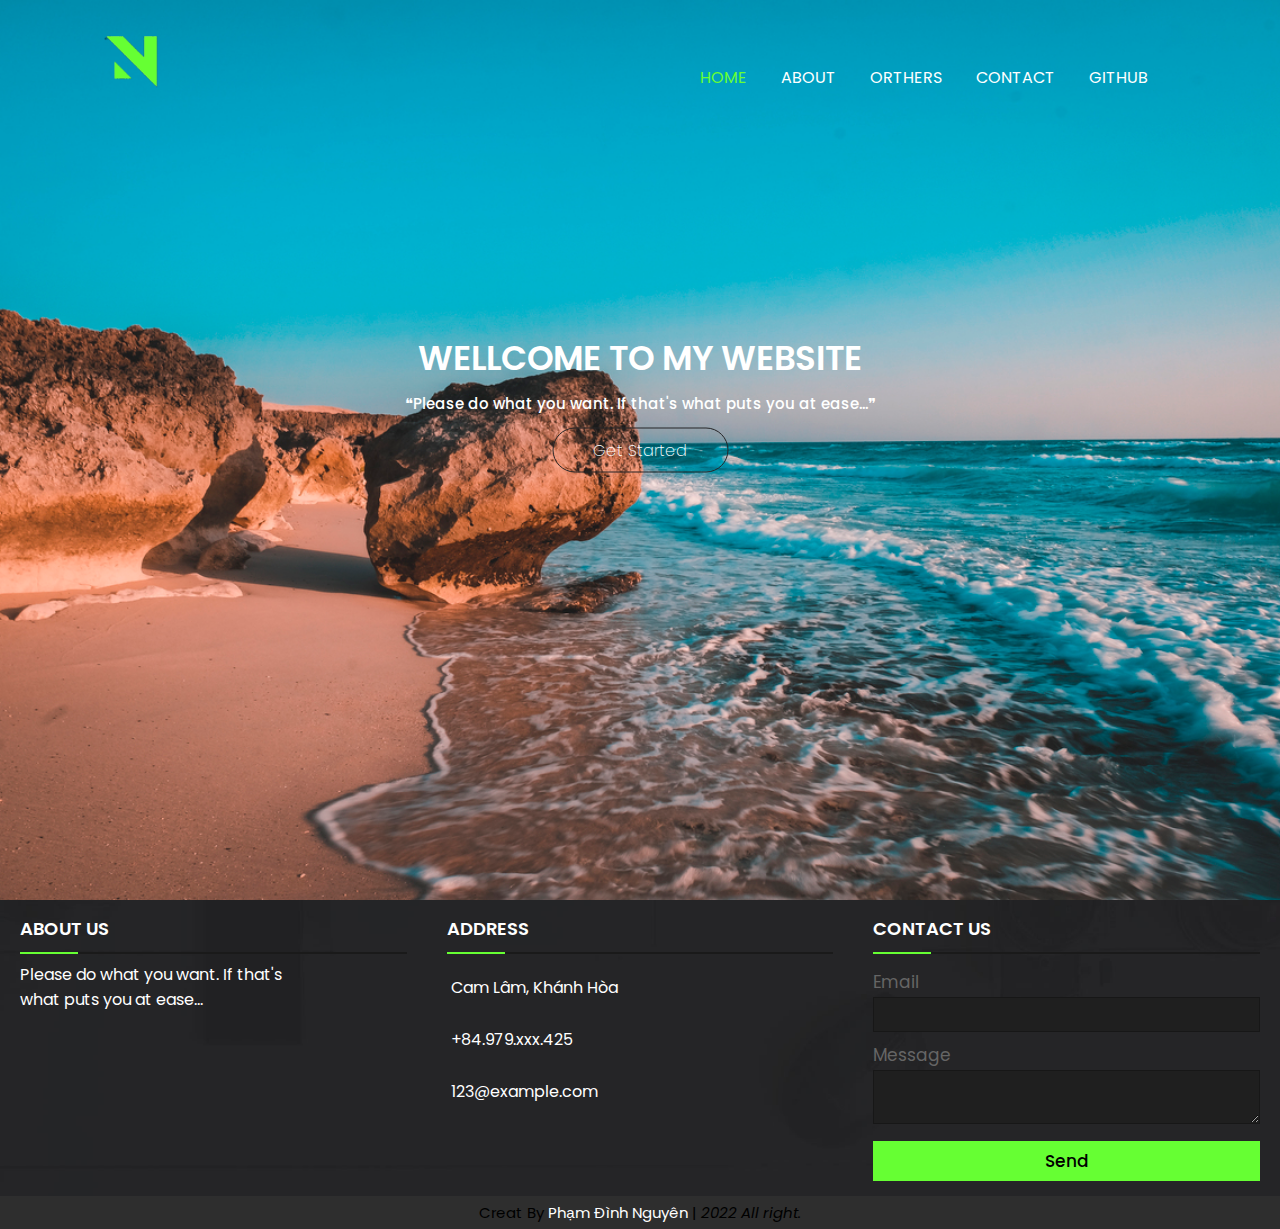
<file: index.html>
<!DOCTYPE html>
<html>
<head>
	<meta charset="UTF-8">
	<meta name="viewport" content="width=device-width, initial-scale=1.0">
	<title>HOME | Phạm Đình Nguyên</title>
	<link rel="stylesheet" type="text/css" href="css/main.css">
	<link rel="shorcut icon" type="image/png" href="images/logo.png">
	<link rel="stylesheet" href="https://site-assets.fontawesome.com/releases/v6.1.1/css/all.css">
</head>
<body>
	<header>
		<div class="container">
			<div class="navbar">
				<a href="index.html"><img src="images/logo.png" class="logo"/></a>
				<nav>
					<ul id="menuList">
						<li class="active"><a href="index.html">HOME</a></li>
						<li><a href="about.html">ABOUT</a></li>
						<li><a href="others.html">ORTHERS</a></li>
						<li><a href="contact.html">CONTACT</a></li>
						<li><a href="https://github.com/PhamDinhNguyenCW">GITHUB</a></li>
					</ul>
				</nav>
				<img src="images/menu.png" id="menu" class="menu-icon" onclick="togglemenu()" />
				<img src="images/close.png" id="close" class="close-icon" onclick="closemenu()"/>
			</div>
		</div>
	</header>
	<section class="section">
		<div class="box_section">
			<div class="title">
				<h1>WELLCOME TO MY WEBSITE</h1>
			</div>
			<div class="noidung">
				<p>❝Please do what you want. If that's what puts you at ease...❞</p>
			</div>
			<a href="#"><button class="btn btn_button">Get Started</button></a>
		</div>
	</section>
	<footer class="footer">
		<div class="main-content">
			<div class="left box">
				<h2>About us</h2>
				<div class="content">
					<p>Please do what you want. If that's<br> what puts you at ease...</p>
					<div class="social">
						<a href="https://www.facebook.com/PhamDinhNguyenCW"><i class="fa-brands fa-facebook"></i></a>
						<a href="https://www.twitter.com/phamdnguyn_203"><i class="fa-brands fa-twitter"></i></a>
						<a href="https://www.instagram.com/phamdnguyn_203"><i class="fa-brands fa-instagram"></i></a>
						<a href="https://github.com/PhamDinhNguyenCW"><i class="fa-brands fa-github"></i></a>
					</div>
				</div>
			</div>
			<div class="center box">
				<h2>Address</h2>
					<div class="content">
						<div class="place">
							<a href="index.html"><i class="fa-solid fa-location-dot"></i> &nbsp;Cam Lâm, Khánh Hòa</a>
						</div>
						<div class="phone">
							<a href="tell:+84.979.xxx.425"><i class="fa-solid fa-phone"></i> &nbsp;+84.979.xxx.425</a>
						</div>
						<div class="email">
							<a href="mailto:123@example.com"><i class="fa-solid fa-envelope"></i> &nbsp;123@example.com</a>
						</div>
					</div>
			</div>
			<div class="right box">
				<h2>Contact us</h2>
				<div class="content">
					<form action="#">
						<div class="email">
							<div class="text">Email </div>
							<input type="email" required/>
						</div>
						<div class="msg">
							<div class="text">Message</div>
							<textarea rows="2" cols="25" required></textarea>
						</div>
						<div class="btn_submit">
							<button type="submit">Send</button>
						</div>
					</form>
				</div>
			</div>
		</div>
		<div class="bottom">
			<center>
				<span class="credit">Creat By<a href="https://www.facebook.com/PhamDinhNguyenCW"> Phạm Đình Nguyên </a> | </span>
				<i class="fa-light fa-copyright"><span> 2022 All right.</span></i>
			</center>
		</div>
	</footer>
    <script>
		var menuList = document.getElementById("menuList");
		menuList.style.maxHeight = "0px";
		var img = document.getElementById("menu");
		var img = document.getElementById("close");
		document.getElementById('close').style.display='none';
		function togglemenu(){
			menuList.style.maxHeight = "200px";
			document.getElementById('menu').style.display='none';
			document.getElementById('close').style.display='block';
		}
		function closemenu() {
			menuList.style.maxHeight = "0px";
			document.getElementById('close').style.display='none';
			document.getElementById('menu').style.display='block';
		}
	</script>
</body>
</html>
</file>
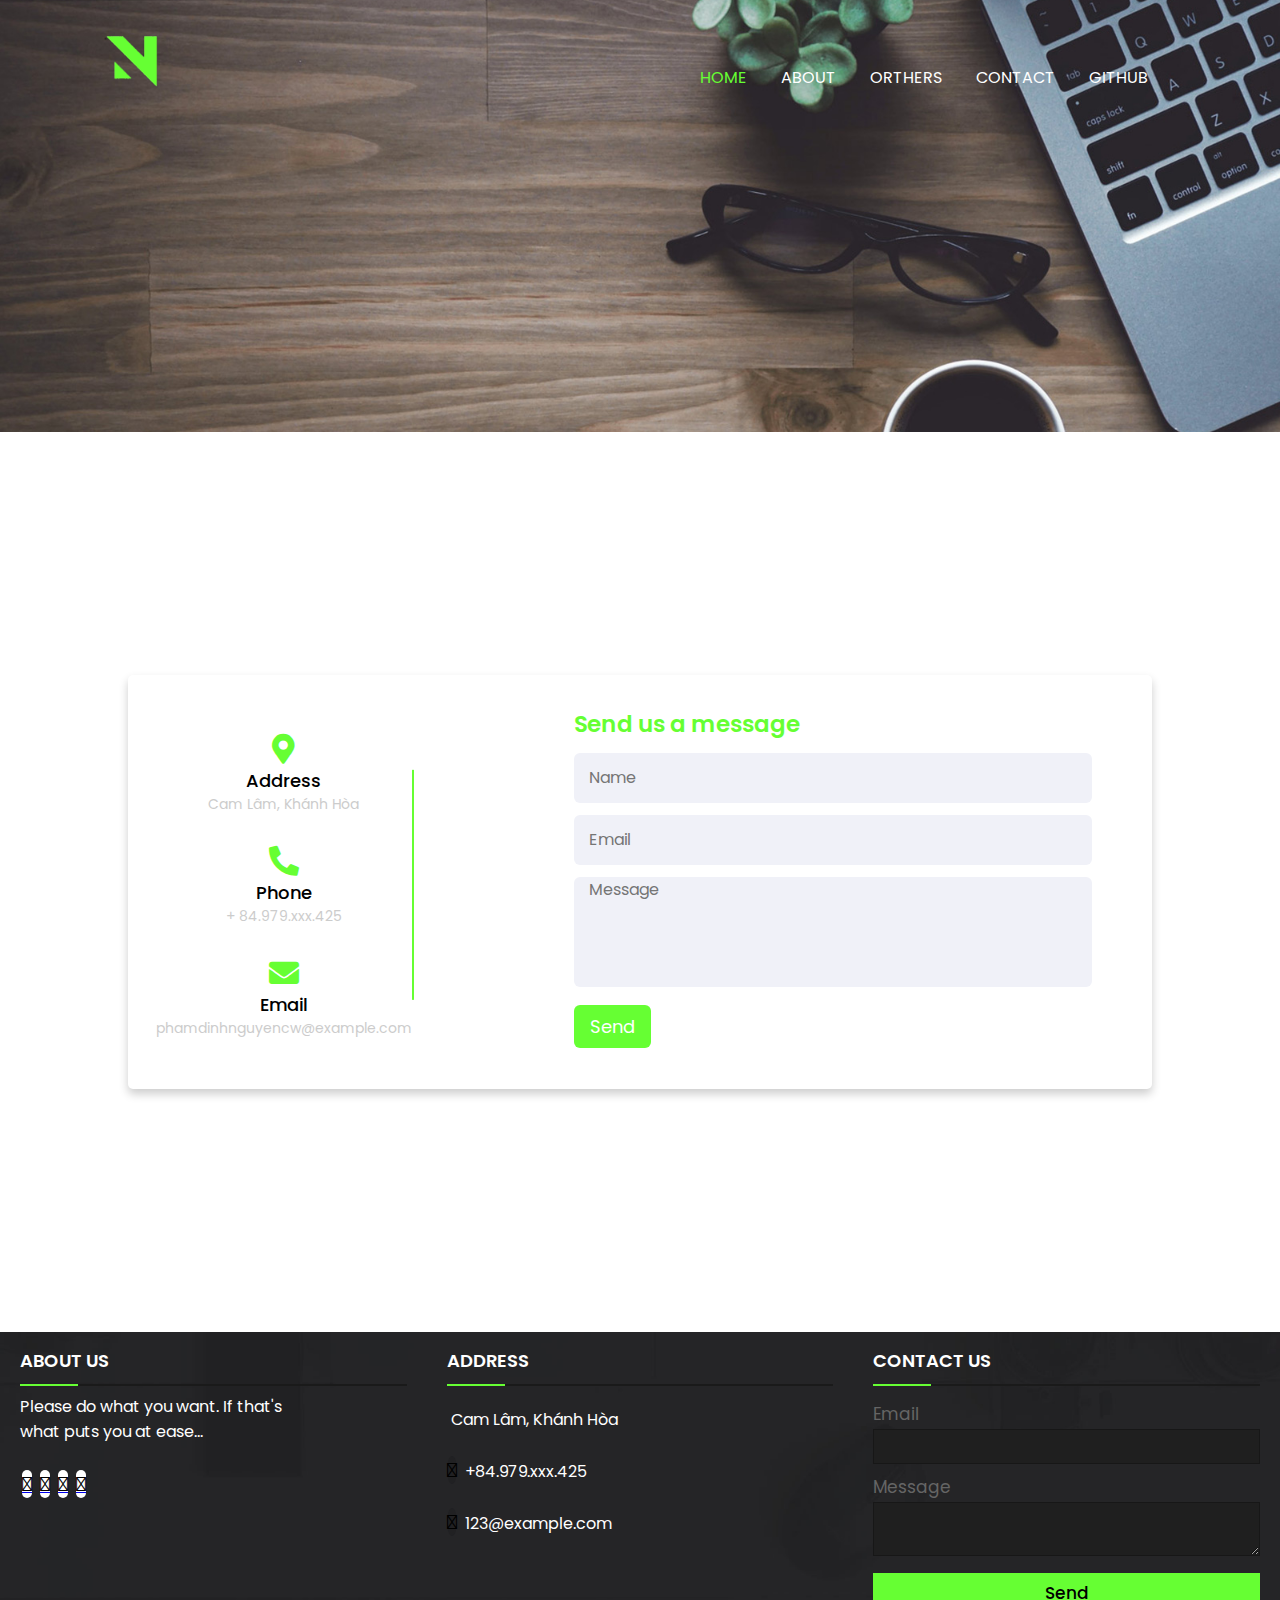
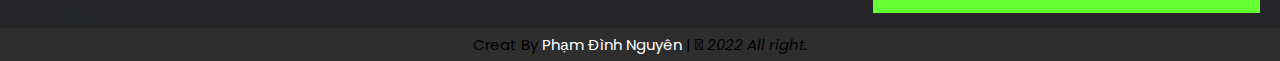
<file: contact.html>
<!DOCTYPE html>
<html lang="en">
<head>
    <meta charset="UTF-8">
    <meta http-equiv="X-UA-Compatible" content="IE=edge">
    <meta name="viewport" content="width=device-width, initial-scale=1.0">
    <title>CONTACT | Phạm Đình Nguyên</title>
    <link rel="stylesheet" type="text/css" href="css/main_contact.css">
	<link rel="shorcut icon" type="image/png" href="images/logo.png">
	<link rel="stylesheet" href="https://site-assets.fontawesome.com/releases/v6.1.1/css/all.css">
    <link rel="stylesheet" href="https://cdnjs.cloudflare.com/ajax/libs/font-awesome/5.15.4/css/all.min.css" />
</head>
<body>
    <header>
        <div class="bg-1">
        <div class="container">
            <div class="navbar">
				<a href="index.html"><img src="images/logo.png" class="logo"/></a>
				<nav>
					<ul id="menuList">
						<li class="active"><a href="index.html">HOME</a></li>
						<li><a href="about.html">ABOUT</a></li>
						<li><a href="others.html">ORTHERS</a></li>
						<li><a href="contact.html">CONTACT</a></li>
						<li><a href="https://github.com/PhamDinhNguyenCW">GITHUB</a></li>
					</ul>
				</nav>
				<img src="images/menu.png" id="menu" class="menu-icon" onclick="togglemenu()" />
				<img src="images/close.png" id="close" class="close-icon" onclick="closemenu()"/>
			</div>
        </div></div>
    </header>
    <section class="section">
        <div class="container_contact">
            <div class="content_contact">
                <div class="left-side">
                    <div class="address details">
                        <i class="fas fa-map-marker-alt"></i>
                        <div class="topic">Address</div>
                        <div class="text-one">Cam Lâm, Khánh Hòa</div>
                    </div>
                    <div class="phone details">
                        <i class="fas fa-phone-alt"></i>
                        <div class="topic">Phone</div>
                        <div class="text-one">+ 84.979.xxx.425</div>
                    </div>
                    <div class="email details">
                        <i class="fas fa-envelope"></i>
                        <div class="topic">Email</div>
                        <div class="text-one">phamdinhnguyencw@example.com</div>
                    </div>
                </div>
                <div class="right-side">
                    <div class="topic-text">Send us a message</div>
                    <form action="#">
                        <div class="input-box">
                         <input type="text" placeholder="Name">
                        </div>
                        <div class="input-box">
                        <input type="text" placeholder="Email">
                        </div>
                        <div class="input-box message-box">
                        <textarea placeholder="Message"></textarea>
                        </div>
                        <div class="button">
                            <input type="button" value="Send">
                        </div>
                    </form>
                </div>
            </div>
        </div>
    </section>
    <footer class="footer">
		<div class="main-content">
			<div class="left box">
				<h2>About us</h2>
				<div class="content">
					<p>Please do what you want. If that's<br> what puts you at ease...</p>
					<div class="social">
						<a href="https://www.facebook.com/PhamDinhNguyenCW"><i class="fa-brands fa-facebook"></i></a>
						<a href="https://www.twitter.com/phamdnguyn_203"><i class="fa-brands fa-twitter"></i></a>
						<a href="https://www.instagram.com/phamdnguyn_203"><i class="fa-brands fa-instagram"></i></a>
						<a href="https://github.com/PhamDinhNguyenCW"><i class="fa-brands fa-github"></i></a>
					</div>
				</div>
			</div>
			<div class="center box">
				<h2>Address</h2>
					<div class="content">
						<div class="place">
							<a href="index.html"><i class="fa-solid fa-location-dot"></i> &nbsp;Cam Lâm, Khánh Hòa</a>
						</div>
						<div class="phone">
							<a href="tell:+84.979.xxx.425"><i class="fa-solid fa-phone"></i> &nbsp;+84.979.xxx.425</a>
						</div>
						<div class="email">
							<a href="mailto:123@example.com"><i class="fa-solid fa-envelope"></i> &nbsp;123@example.com</a>
						</div>
					</div>
			</div>
			<div class="right box">
				<h2>Contact us</h2>
				<div class="content">
					<form action="#">
						<div class="email">
							<div class="text">Email </div>
							<input type="email" required/>
						</div>
						<div class="msg">
							<div class="text">Message</div>
							<textarea rows="2" cols="25" required></textarea>
						</div>
						<div class="btn">
							<button type="submit">Send</button>
						</div>
					</form>
				</div>
			</div>
		</div>
		<div class="bottom">
			<center>
				<span class="credit">Creat By<a href="#"> Phạm Đình Nguyên </a> | </span>
				<i class="fa-light fa-copyright"><span> 2022 All right.</span></i>
			</center>
		</div>
	</footer>
    <script>
		var menuList = document.getElementById("menuList");
		menuList.style.maxHeight = "0px";
		var img = document.getElementById("menu");
		var img = document.getElementById("close");
		document.getElementById('close').style.display='none';
		function togglemenu(){
			menuList.style.maxHeight = "200px";
			document.getElementById('menu').style.display='none';
			document.getElementById('close').style.display='block';
		}
		function closemenu() {
			menuList.style.maxHeight = "0px";
			document.getElementById('close').style.display='none';
			document.getElementById('menu').style.display='block';
		}
	</script>
</body>
</html>
</file>
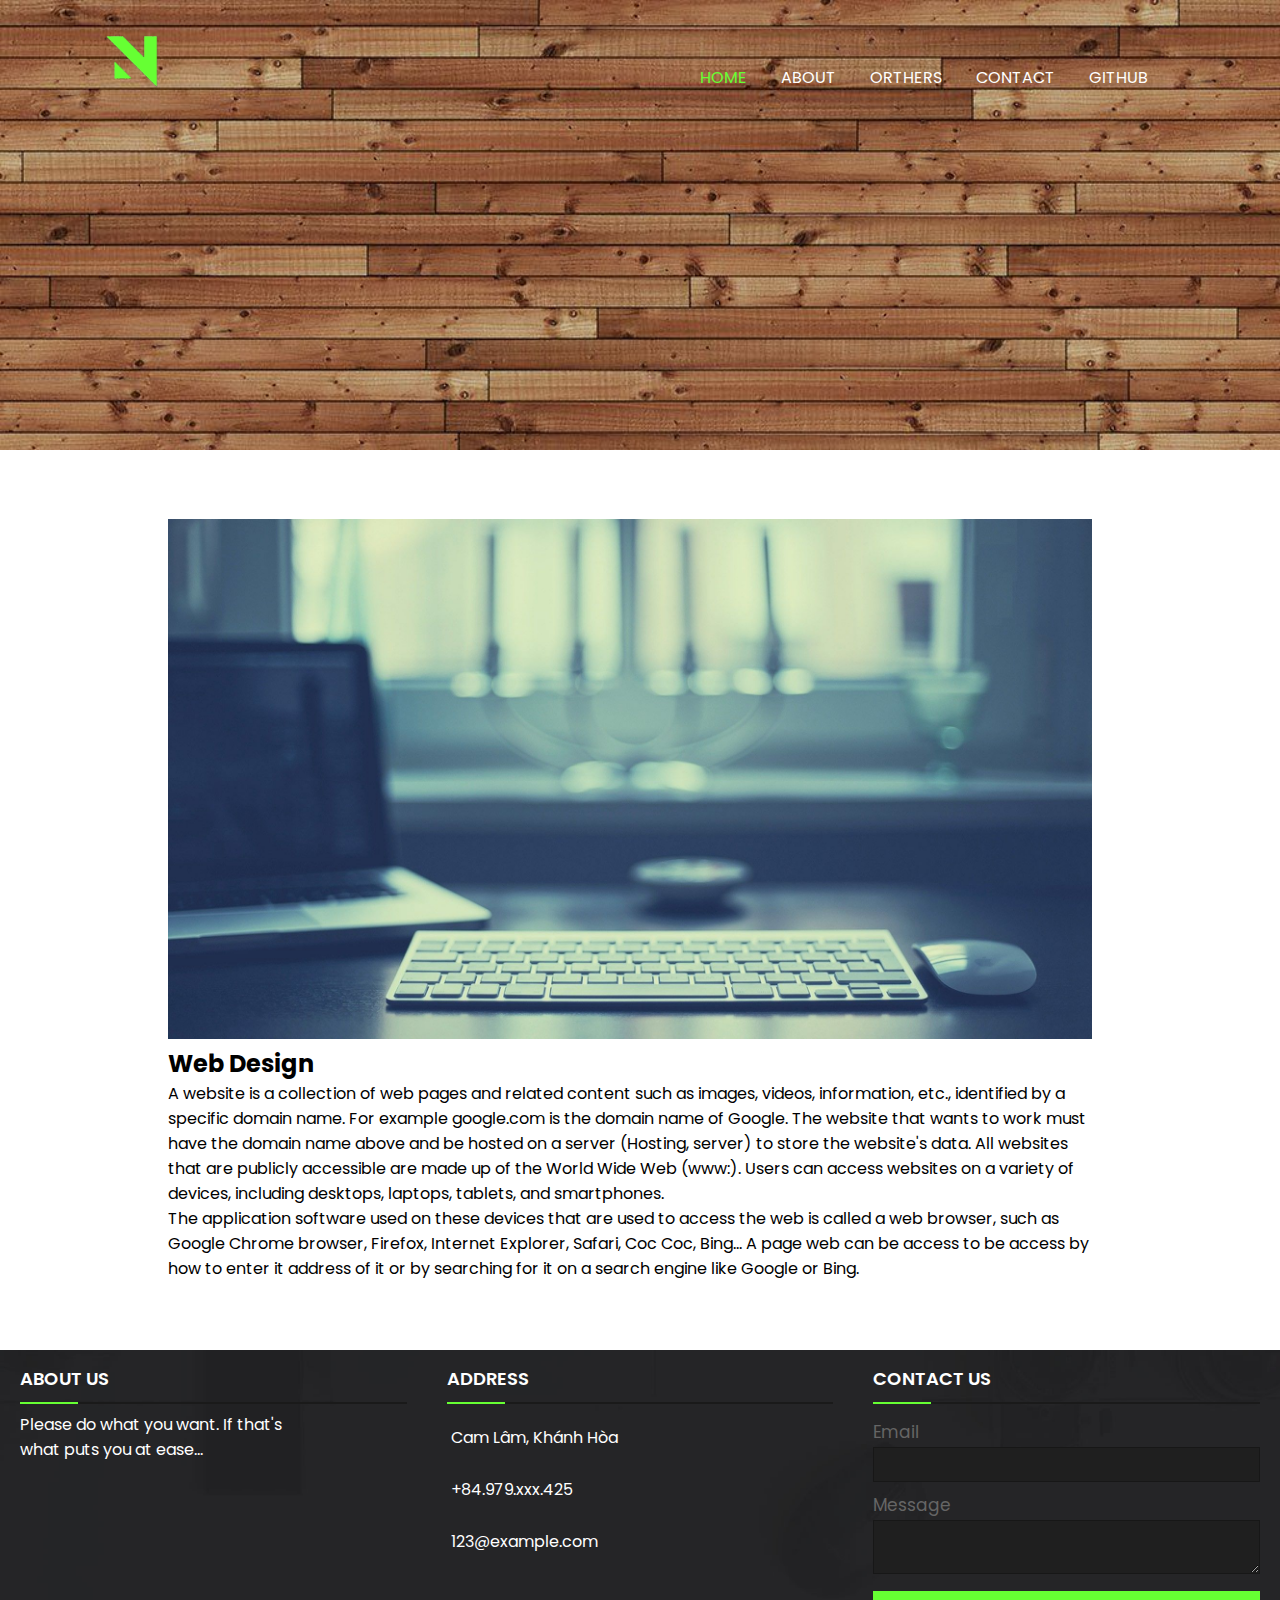
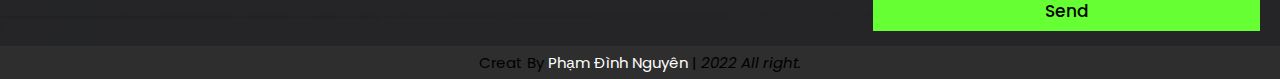
<file: others.html>
<!DOCTYPE html>
<html lang="en">
<head>
    <meta charset="UTF-8">
    <meta http-equiv="X-UA-Compatible" content="IE=edge">
    <meta name="viewport" content="width=device-width, initial-scale=1.0">
    <title>OTHERS | Phạm Đình Nguyên</title>
    <link rel="stylesheet" type="text/css" href="css/main_others.css">
	<link rel="shorcut icon" type="image/png" href="images/logo.png">
	<link rel="stylesheet" href="https://site-assets.fontawesome.com/releases/v6.1.1/css/all.css">
</head>
<body>
    <header>
        <div class="bg-1">
            <div class="container">
                <div class="navbar">
				    <a href="index.html"><img src="images/logo.png" class="logo"/></a>
				    <nav>
					    <ul id="menuList">
						    <li class="active"><a href="index.html">HOME</a></li>
						    <li><a href="about.html">ABOUT</a></li>
						    <li><a href="others.html">ORTHERS</a></li>
						    <li><a href="contact.html">CONTACT</a></li>
						    <li><a href="https://github.com/PhamDinhNguyenCW">GITHUB</a></li>
					    </ul>
				    </nav>
				    <img src="images/menu.png" id="menu" class="menu-icon" onclick="togglemenu()" />
					<img src="images/close.png" id="close" class="close-icon" onclick="closemenu()"/>
			    </div>
            </div>
        </div>
    </header>
    <section class="section">
        <div class="container_section">
            <div class="content_container">
                <div class="img-1">
                    <img src="images/section.jpg"/>
                </div>
                <h2>Web Design</h2>
                <div class="noidung">
                    <p>A website is a collection of web pages and related content such as images, videos, information, etc., identified by a specific domain name. For example google.com is the domain name of Google. The website that wants to work must have the domain name above and be hosted on a server (Hosting, server) to store the website's data. All websites that are publicly accessible are made up of the World Wide Web (www:). Users can access websites on a variety of devices, including desktops, laptops, tablets, and smartphones.<br> The application software used on these devices that are used to access the web is called a web browser, such as Google Chrome browser, Firefox, Internet Explorer, Safari, Coc Coc, Bing… A page web can be access to be access by how to enter it address of it or by searching for it on a search engine like Google or Bing.</p>
                </div>
            </div>
        </div>
    </section>
    <footer class="footer">
		<div class="main-content">
			<div class="left box">
				<h2>About us</h2>
				<div class="content">
					<p>Please do what you want. If that's<br> what puts you at ease...</p>
					<div class="social">
						<a href="https://www.facebook.com/PhamDinhNguyenCW"><i class="fa-brands fa-facebook"></i></a>
						<a href="https://www.twitter.com/phamdnguyn_203"><i class="fa-brands fa-twitter"></i></a>
						<a href="https://www.instagram.com/phamdnguyn_203"><i class="fa-brands fa-instagram"></i></a>
						<a href="https://github.com/PhamDinhNguyenCW"><i class="fa-brands fa-github"></i></a>
					</div>
				</div>
			</div>
			<div class="center box">
				<h2>Address</h2>
					<div class="content">
						<div class="place">
							<a href="index.html"><i class="fa-solid fa-location-dot"></i> &nbsp;Cam Lâm, Khánh Hòa</a>
						</div>
						<div class="phone">
							<a href="tell:+84.979.xxx.425"><i class="fa-solid fa-phone"></i> &nbsp;+84.979.xxx.425</a>
						</div>
						<div class="email">
							<a href="mailto:123@example.com"><i class="fa-solid fa-envelope"></i> &nbsp;123@example.com</a>
						</div>
					</div>
			</div>
			<div class="right box">
				<h2>Contact us</h2>
				<div class="content">
					<form action="#">
						<div class="email">
							<div class="text">Email </div>
							<input type="email" required/>
						</div>
						<div class="msg">
							<div class="text">Message</div>
							<textarea rows="2" cols="25" required></textarea>
						</div>
						<div class="btn">
							<button type="submit">Send</button>
						</div>
					</form>
				</div>
			</div>
		</div>
		<div class="bottom">
			<center>
				<span class="credit">Creat By<a href="#"> Phạm Đình Nguyên </a> | </span>
				<i class="fa-light fa-copyright"><span> 2022 All right.</span></i>
			</center>
		</div>
	</footer>
    <script>
		var menuList = document.getElementById("menuList");
		menuList.style.maxHeight = "0px";
		var img = document.getElementById("menu");
		var img = document.getElementById("close");
		document.getElementById('close').style.display='none';
		function togglemenu(){
			menuList.style.maxHeight = "200px";
			document.getElementById('menu').style.display='none';
			document.getElementById('close').style.display='block';
		}
		function closemenu() {
			menuList.style.maxHeight = "0px";
			document.getElementById('close').style.display='none';
			document.getElementById('menu').style.display='block';
		}
	</script>
</body>
</html>
</file>
<file: css/main.css>
@import url('https://fonts.googleapis.com/css2?family=Poppins:wght@400&display=swap');

*{
	margin: 0;
	padding: 0;
	font-family: 'Poppins', sans-serif;
	box-sizing: border-box;
}
body ,html{
	background-image: url(../images/background-home.jpg);
	height: 100%;
	margin: 0;
	background-position: center;
	background-repeat: no-repeat;
	background-size: cover;
}

.container {
	width: 100%;
	min-height: 100vh;
	padding-left: 8%;
	padding-right: 8%;
	box-sizing: border-box;
	overflow: hidden;
}
.navbar {
	width: 100%;
	display: flex;
	align-items: center;
}
.logo {
	width: 60px;
	cursor: pointer;
	margin: 30px 0;
}

.menu-icon {
	width: 25px;
	cursor: pointer;
	display: none;
}
.close-icon{
	width: 25px;
	cursor: pointer;
	display: none;
}
nav {
	flex: 1;
	text-align: right;
}
nav ul li {
	list-style: none;
	display: inline-block;
	margin-right: 30px;
}
nav ul li a {
	text-decoration: none;
	color: white;
	font-size: 16px;
	transition: 0.6s ease;
}
nav ul li.active a{
	color: #66FF33;
}
nav ul li a:hover{
	color: #66FF33;
}

/* ----------------SECTION---------------- */
.box_section{
	position: absolute;
	top: 45%;
	left: 50%;
	transform: translate(-50%,-50%);
	text-align: center;
}
.box_section h1{
	font-size: 50px;
	font-weight: 600;
	color: #fff;
}
.box_section p{
	margin: 8px;
	font-size: 20px;
	font-weight: 500;
	color: #fff;
}
.box_section .btn{
	margin: 5px;
	border-radius: 40px;
	border: 0;
	font-size: 16px;
	font-weight: 200;
	padding: 9px 40px;
	white-space: nowrap;
}
.box_section .btn_button{
	background: none;
	color: #fff;
	border: 1px solid #252527;
	cursor: pointer;
}
.box_section .btn_button:hover{
  	background-color: #252527;
	color: #66FF33;
}
/* -------------------------FOOTER------------------------- */
.footer {
	background-image: url(../images/footer.jpg);
	background-position: center;
	background-repeat: no-repeat;
	background-size: cover;
	width: 100%;
}
.main-content {
	display: flex;
}
.main-content .box{
	flex-basis: 50%;
	padding: 15px 20px;
}
.box h2{
	color: rgb(255, 255, 255);
	font-size: 1.125rem;
	font-weight: 600;
	text-transform: uppercase;
}
.box .content{
	margin: 20px 0 0 0;
	position: relative;
}
.box .content:before{
	position: absolute;
	content: '';
	top: -10px;
	height: 2px;
	width: 100%;
	background: #1a1a1a;
}
.box .content:after{
	position: absolute;
	content: '';
	height: 2px;
	width: 15%;
	background: #66FF33;
	top: -10px;
}
.left .content p{
	text-align: justify;
	color: #fff;
}
.left .content .social{
	 margin: 20px 0 0 0;
}
.left .content .social a{
	padding: 0 2px;
}
.left .content .social a .fa-brands{
	height: 40px;
	width: 40px;
	color: #000;
	background-color: #fff;
	line-height: 40px;
	text-align: center;
	font-size: 20px;
	/* border-radius: 50%; */
	border-radius: 5px;
	transition: 0.4s ease;
}
.left .content .social a .fa-brands:hover{
	background: #66FF33;
}
.center .content .place,.phone,.email{
	padding: 7px 0 0 0;
}

.center .content a{
	color: #fff;
	text-decoration: none;
}
.center .content .fa-solid{
	color: black;
	font-size: 20px;
	background-color: #212123;
	height: 35px;
	width: 35px;
	line-height: 35px;
	text-align: center;
	border-radius: 50%;
	transition: 0.3s;
}
.center .content a:hover{
	color: #66FF33;
}

.center .content .phone{
	margin: 10px 0;
}
.right form .text{
	font-size: 1.0625rem;
	margin-bottom: 2px;
	color: #656565;
}
.right form .msg{
	margin-top: 10px;
}
.right form .btn_submit{
	margin-top: 10px;

}
.right form .btn_submit button{
	height: 40px;
	width: 100%;
	border: none;
	outline: none;
	background: #66FF33;
	font-size: 1.0625rem;
	font-weight: 500;
	cursor: pointer;
	transition: .3s;
}
.right form .btn_submit button:hover{
	background: #1F1F1F;
}
.right form input, .right form textarea {
	width: 100%;
	font-size: 1.0625rem;
	background: #1F1F1F;
	padding-left: 10px;
	border: 1px solid #171717;
}
.right form input:focus,
.right form textarea:focus{
	outline-color: #66FF33;
}
.right form input{
	height: 35px;

}
.bottom center{
	padding: 5px;
	font-size: 0.9375rem;
	background: #2e2e2e;
}
.bottom center span {
	color: black;
}
.bottom center a{
	color: #fff;
	text-decoration: none;
	transition: 0.4s;
}
.bottom center a:hover{
	color: #66FF33;
}
@media (max-width:1280px){
	.title h1 {
		font-size: 34px;
	}
	.noidung p{
		font-size: 15px;
	}
}
@media (max-width:900px){
	nav ul{
		width: 100%;
		background-color: rgb(255, 255, 255);
  		background-color: rgba(255, 255, 255, 0.6);
		position: absolute;
		display: inline;
		top: 85px;
		right: 0;
		z-index: 2;
	}
	nav ul li {
		display: block;
		margin-top: 10px;
		margin-bottom: 10px;
	}
	nav ul li a{
		color: #000;
	}
	#menuList{
		overflow: hidden;
		transition: 0.5s;
	}
	.menu-icon{
		display: block;
	}
	.close-icon{
		display: block;
	}
	.title{
		top: 35%;
	}
	.title h1 {
		font-size: 25px;
		font-weight: 600;
	}
	.noidung p{
		top: 42%;
		font-size: 15px;
	}
	/* ---------------------FOOTER----------------------- */
	.footer{
		position: relative;
		bottom: 0px;
	}
	.main-content{
		flex-wrap: wrap;
		flex-direction: column;
	}
	.main-content .box{
		margin: 1px 0; 
	}
}
@media (max-width:660px){
	.title h1 {
		font-size: 12px;
	}
	.noidung p{
		top: 40%;
		font-size: 8px;
	}
	.box_section .btn{
		margin: -30px;
		font-size: 8px;
		padding: 5px 25px;
	}
}
</file>
<file: css/main_contact.css>
@import url('https://fonts.googleapis.com/css2?family=Poppins:wght@400&display=swap');

*{
    margin: 0;
    padding: 0;
    font-family: 'Poppins', sans-serif;
    box-sizing: border-box;
}
body ,html{
    height: 50%;
    margin: 0;
}
/* -------------------------HEADER------------------------- */
.bg-1{
    background-image: url("../images/background-contact.jpg");
    height: 50%; 
    background-position: center;
    background-repeat: no-repeat;
    background-size: cover;
}
.container {
	width: 100%;
	min-height: 48vh;
	padding-left: 8%;
	padding-right: 8%;
	box-sizing: border-box;
	overflow: hidden;
}
.navbar {
	width: 100%;
	display: flex;
	align-items: center;
}
.logo {
	width: 60px;
	cursor: pointer;
	margin: 30px 0;
}
.menu-icon {
	width: 25px;
	cursor: pointer;
	display: none;
}
.close-icon{
	width: 25px;
	cursor: pointer;
	display: none;
}
nav {
	flex: 1;
	text-align: right;
}
nav ul li {
	list-style: none;
	display: inline-block;
	margin-right: 30px;
}
nav ul li a {
	text-decoration: none;
	color: white;
	font-size: 16px;
	transition: 0.6s ease;
}
nav ul li.active a{
	color: #66FF33;
}
nav ul li a:hover{
	color: #66FF33;
}
/* -------------------------SECTION------------------------- */
.section{
    min-height: 100vh;
    width: 100%;
    background-color: #fff;
    display: flex;
    align-items: center;
    justify-content: center;
}
.container_contact {
    width: 80%;
    background: #fff;
    border-radius: 5px;
    padding: 30px 60px 40px 40px;
    box-shadow: 0 5px 10px rgb(0,0,0, 0.2);
}
.container_contact .content_contact{
    display: flex;
    align-items: center;
    justify-content: space-between;
}
.container_contact .content_contact .left-side{
    width: 25%;
    height: 100%;
    display: flex;
    flex-direction: column;
    align-items: center;
    justify-content: center;
    margin-top: 15px; 
    position: relative;
}
.content_contact .left-side::before{
    content: '';
    position: absolute;
    height: 70%;
    width: 2px;
    right: -15px;
    top: 50%;
    transform: translateY(-50%);
    background: #66FF33;
}
.content_contact .left-side .details{
    margin: 14px;
    text-align: center;
    margin-bottom: 10px;
}
.content_contact .left-side .details .topic{
    font-size: 18px;
    font-weight: 500;
    
}
.content_contact .left-side .details i{
    font-size: 30px;
    color: #66FF33;
}
.content_contact .left-side .details .text-one{
    font-size: 14px;
    color: #ccc;
}
.container_contact .content_contact .right-side{
    width: 75%;
    margin-left: 175px;
}
.content_contact .right-side .topic-text{
    font-size: 23px;
    font-weight: 600;
    color: #66FF33;
}
.right-side .input-box{
    height: 50px;
    width: 100%;
    margin: 12px 0;
}
.right-side .input-box input, .right-side .input-box textarea{
    height: 100%;
    width: 100%;
    font-size: 16px;
    border: none;
    border-radius: 6px;
    background-color: #F0F1F8;
    padding: 0 15px;
    resize: none;
}
.right-side .message-box{
    min-height: 110px;
}
.right-side .button{
    display: inline-block;
    margin-top: 6px;
}
.right-side .button input[type="button"]{
    color: #fff;
    font-size: 18px;
    outline: none;
    border: none;
    padding: 8px 16px;
    border-radius: 6px;
    background: #66FF33;
    cursor: pointer;
    transition: all 0.3s ease;
}
.button input[type="button"]:hover{
    background: #86fe5f;
}
/* -------------------------FOOTER------------------------- */
.footer {
	background-image: url(../images/footer.jpg);
	background-position: center;
	background-repeat: no-repeat;
	background-size: cover;
	width: 100%;
}
.main-content {
	display: flex;
}
.main-content .box{
	flex-basis: 50%;
	padding: 15px 20px;
}
.box h2{
	color: rgb(255, 255, 255);
	font-size: 1.125rem;
	font-weight: 600;
	text-transform: uppercase;
}
.box .content{
	margin: 20px 0 0 0;
	position: relative;
}
.box .content:before{
	position: absolute;
	content: '';
	top: -10px;
	height: 2px;
	width: 100%;
	background: #1a1a1a;
}
.box .content:after{
	position: absolute;
	content: '';
	height: 2px;
	width: 15%;
	background: #66FF33;
	top: -10px;
}
.left .content p{
	text-align: justify;
	color: #fff;
}
.left .content .social{
	 margin: 20px 0 0 0;
}
.left .content .social a{
	padding: 0 2px;
}
.left .content .social a .fa-brands{
	height: 40px;
	width: 40px;
	color: #000;
	background-color: #fff;
	line-height: 40px;
	text-align: center;
	font-size: 20px;
	/* border-radius: 50%; */
	border-radius: 5px;
	transition: 0.4s ease;
}
.left .content .social a .fa-brands:hover{
	background: #66FF33;
}
.center .content .place,.phone,.email{
	padding: 7px 0 0 0;
}

.center .content a{
	color: #fff;
	text-decoration: none;
}
.center .content .fa-solid{
	color: black;
	font-size: 20px;
	background-color: #212123;
	height: 35px;
	width: 35px;
	line-height: 35px;
	text-align: center;
	border-radius: 50%;
	transition: 0.3s;
}
.center .content a:hover{
	color: #66FF33;
}

.center .content .phone{
	margin: 10px 0;
}
.right form .text{
	font-size: 1.0625rem;
	margin-bottom: 2px;
	color: #656565;
}
.right form .msg{
	margin-top: 10px;
}
.right form .btn{
	margin-top: 10px;

}
.right form .btn button{
	height: 40px;
	width: 100%;
	border: none;
	outline: none;
	background: #66FF33;
	font-size: 1.0625rem;
	font-weight: 500;
	cursor: pointer;
	transition: .3s;
}
.right form .btn button:hover{
	background: #1F1F1F;
}
.right form input, .right form textarea {
	width: 100%;
	font-size: 1.0625rem;
	background: #1F1F1F;
	padding-left: 10px;
	border: 1px solid #171717;
}
.right form input:focus,
.right form textarea:focus{
	outline-color: #66FF33;
}
.right form input{
	height: 35px;

}
.bottom center{
	padding: 5px;
	font-size: 0.9375rem;
	background: #2e2e2e;
}
.bottom center span {
	color: black;
}
.bottom center a{
	color: #fff;
	text-decoration: none;
	transition: 0.4s;
}
.bottom center a:hover{
	color: #66FF33;
}
@media screen and (max-width:900px){
    /* ---------------------HEADER----------------------- */
	nav ul{
		width: 100%;
		background-color: rgb(255, 255, 255);
  		background-color: rgba(255, 255, 255, 0.6);
		position: absolute;
		display: inline;
		top: 80px;
		right: 0;
		z-index: 2;
	}
	nav ul li {
		display: block;
		margin-top: 10px;
		margin-bottom: 10px;
	}
	nav ul li a{
		color: #000;
	}
	#menuList{
		overflow: hidden;
		transition: 0.5s;
	}
	.menu-icon{
		display: block;
	}
	.close-icon{
		display: block;
	}
    /* ---------------------SECTION----------------------- */
    .container_contact {
        width: 90%;
        padding: 30px 35px 40px 35px;
    }
    /* ---------------------FOOTER----------------------- */
	.footer{
		position: relative;
		bottom: 0px;
	}
	.main-content{
		flex-wrap: wrap;
		flex-direction: column;
	}
	.main-content .box{
		margin: 1px 0; 
	}
}
@media (max-width:820px){
    .container_contact{
        margin: 40px 0;
        height: 100%;
    }
    .container_contact .content_contact{
        flex-direction: column-reverse;
    }
    .container_contact .content_contact .left-side{
        width: 100%;
        flex-direction: row;
        margin-top: 40px;
        justify-content: center;
        flex-wrap: wrap;
    }
    .container_contact .content_contact .left-side::before{
        display: none;
    }
    .container_contact .content_contact .right-side{
        width: 100%;
        margin-left: 0;
    }
}
</file>
<file: css/main_others.css>
@import url('https://fonts.googleapis.com/css2?family=Poppins:wght@400&display=swap');

*{
    margin: 0;
    padding: 0;
    font-family: 'Poppins', sans-serif;
    box-sizing: border-box;
}
body ,html{
    height: 50%;
    margin: 0;
}
/* -------------------------HEADER------------------------- */
.bg-1{
    background-image: url("../images/background-other.jpg");
    height: 50%; 
    background-position: top;
    background-repeat: no-repeat;
    background-size: cover;
}
.container {
	width: 100%;
	min-height: 50vh;
	padding-left: 8%;
	padding-right: 8%;
	box-sizing: border-box;
	overflow: hidden;
}
.navbar {
	width: 100%;
	display: flex;
	align-items: center;
}
.logo {
	width: 60px;
	cursor: pointer;
	margin: 30px 0;
}
.menu-icon {
	width: 25px;
	cursor: pointer;
	display: none;
}
.close-icon{
	width: 25px;
	cursor: pointer;
	display: none;
}
nav {
	flex: 1;
	text-align: right;
}
nav ul li {
	list-style: none;
	display: inline-block;
	margin-right: 30px;
}
nav ul li a {
	text-decoration: none;
	color: white;
	font-size: 16px;
	transition: 0.6s ease;
}
nav ul li.active a{
	color: #66FF33;
}
nav ul li a:hover{
	color: #66FF33;
}
/* -------------------------HEADER------------------------- */
.section{
    min-height: 100vh;
    width: 100%;
    background-color: #fff;
    display: flex;
    align-items: center;
    justify-content: center;
}
.container_section{
    margin-top: 10px;
    width: 80%;
    padding: 30px 60px 40px 40px;
}
.img-1 img{
    width: 100%;
	height: auto;
}

/* -------------------------FOOTER------------------------- */
.footer {
	background-image: url(../images/footer.jpg);
	background-position: center;
	background-repeat: no-repeat;
	background-size: cover;
	width: 100%;
}
.main-content {
	display: flex;
}
.main-content .box{
	flex-basis: 50%;
	padding: 15px 20px;
}
.box h2{
	color: rgb(255, 255, 255);
	font-size: 1.125rem;
	font-weight: 600;
	text-transform: uppercase;
}
.box .content{
	margin: 20px 0 0 0;
	position: relative;
}
.box .content:before{
	position: absolute;
	content: '';
	top: -10px;
	height: 2px;
	width: 100%;
	background: #1a1a1a;
}
.box .content:after{
	position: absolute;
	content: '';
	height: 2px;
	width: 15%;
	background: #66FF33;
	top: -10px;
}
.left .content p{
	text-align: justify;
	color: #fff;
}
.left .content .social{
	 margin: 20px 0 0 0;
}
.left .content .social a{
	padding: 0 2px;
}
.left .content .social a .fa-brands{
	height: 40px;
	width: 40px;
	color: #000;
	background-color: #fff;
	line-height: 40px;
	text-align: center;
	font-size: 20px;
	/* border-radius: 50%; */
	border-radius: 5px;
	transition: 0.4s ease;
}
.left .content .social a .fa-brands:hover{
	background: #66FF33;
}
.center .content .place,.phone,.email{
	padding: 7px 0 0 0;
}

.center .content a{
	color: #fff;
	text-decoration: none;
}
.center .content .fa-solid{
	color: black;
	font-size: 20px;
	background-color: #212123;
	height: 35px;
	width: 35px;
	line-height: 35px;
	text-align: center;
	border-radius: 50%;
	transition: 0.3s;
}
.center .content a:hover{
	color: #66FF33;
}

.center .content .phone{
	margin: 10px 0;
}
.right form .text{
	font-size: 1.0625rem;
	margin-bottom: 2px;
	color: #656565;
}
.right form .msg{
	margin-top: 10px;
}
.right form .btn{
	margin-top: 10px;

}
.right form .btn button{
	height: 40px;
	width: 100%;
	border: none;
	outline: none;
	background: #66FF33;
	font-size: 1.0625rem;
	font-weight: 500;
	cursor: pointer;
	transition: .3s;
}
.right form .btn button:hover{
	background: #1F1F1F;
}
.right form input, .right form textarea {
	width: 100%;
	font-size: 1.0625rem;
	background: #1F1F1F;
	padding-left: 10px;
	border: 1px solid #171717;
}
.right form input:focus,
.right form textarea:focus{
	outline-color: #66FF33;
}
.right form input{
	height: 35px;

}
.bottom center{
	padding: 5px;
	font-size: 0.9375rem;
	background: #2e2e2e;
}
.bottom center span {
	color: black;
}
.bottom center a{
	color: #fff;
	text-decoration: none;
	transition: 0.4s;
}
.bottom center a:hover{
	color: #66FF33;
}
@media screen and (max-width:900px){
    /* ---------------------HEADER----------------------- */
	nav ul{
		width: 100%;
		background-color: rgb(255, 255, 255);
  		background-color: rgba(255, 255, 255, 0.6);
		position: absolute;
		display: inline;
		top: 80px;
		right: 0;
		z-index: 2;
	}
	nav ul li {
		display: block;
		margin-top: 10px;
		margin-bottom: 10px;
	}
	nav ul li a{
		color: #000;
	}
	#menuList{
		overflow: hidden;
		transition: 0.5s;
	}
	.menu-icon{
		display: block;
	}
	.close-icon{
		display: block;
	}
    /* ---------------------SECTION----------------------- */
    .container_section {
        width: 90%;
        padding: 30px 35px 40px 35px;
    }
    /* ---------------------FOOTER----------------------- */
	.footer{
		position: relative;
		bottom: 0px;
	}
	.main-content{
		flex-wrap: wrap;
		flex-direction: column;
	}
	.main-content .box{
		margin: 1px 0; 
	}
}
</file>
